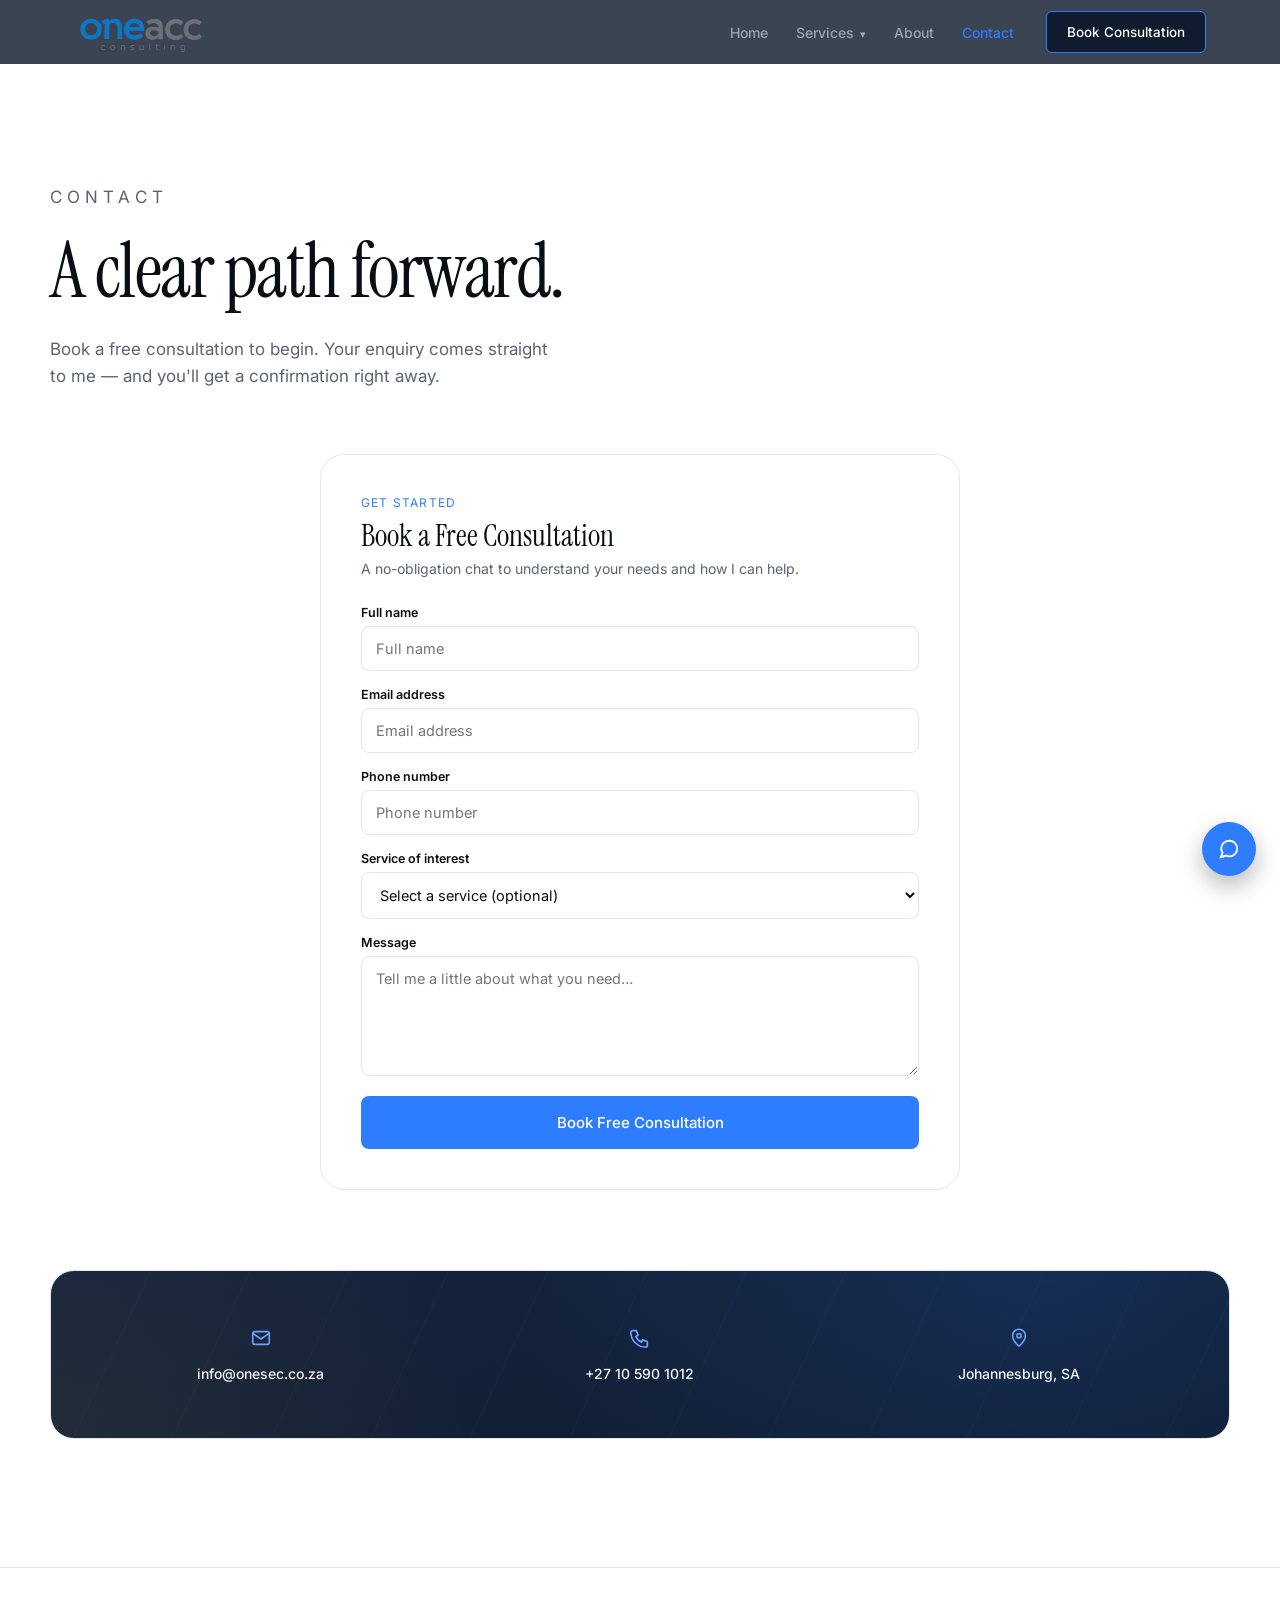
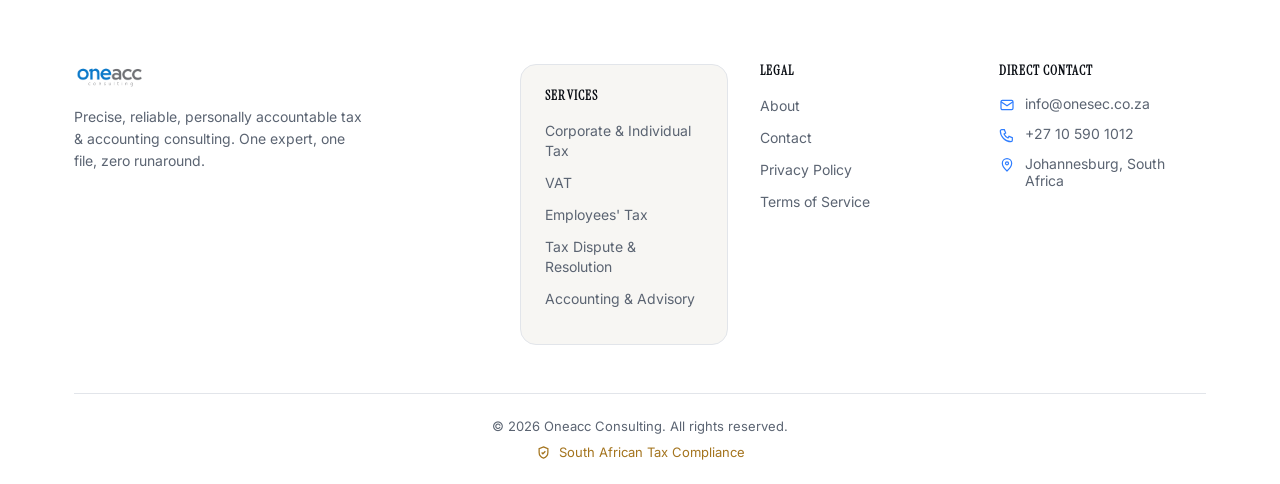
<file: contact.html>
<!DOCTYPE html>
<html lang="en">
<head>
<meta charset="UTF-8" />
<meta name="viewport" content="width=device-width, initial-scale=1.0" />
<title>Contact — Onesec Consulting</title>
<meta name="description" content="Book a free consultation with Onesec Consulting. Your enquiry comes straight to the expert handling your file." />
<link rel="preconnect" href="https://fonts.googleapis.com" />
<link rel="preconnect" href="https://fonts.gstatic.com" crossorigin />
<link href="https://fonts.googleapis.com/css2?family=Instrument+Serif:ital@0;1&family=Inter:wght@300;400;500;600;700&family=JetBrains+Mono:wght@400;500;600;700&display=swap" rel="stylesheet" />
<link rel="stylesheet" href="styles.css?v=4" />
</head>
<body>

<header class="site-header glass-navy">
  <div class="wrap">
    <a href="index.html" class="logo"><img src="assets/logo.png" alt="Onesec Consulting" /></a>
    <nav class="main-nav" id="main-nav">
      <ul>
        <li><a href="index.html">Home</a></li>
        <li class="has-dropdown">
          <a href="services.html">Services</a>
          <ul class="dropdown">
            <li><a href="services.html#corporate-individual-tax">Corporate &amp; Individual Tax</a></li>
            <li><a href="services.html#vat">Value Added Tax (VAT)</a></li>
            <li><a href="services.html#employees-tax">Employees' Tax (PAYE, UIF, SDL)</a></li>
            <li><a href="services.html#tax-consulting">Tax Consulting &amp; Compliance</a></li>
            <li><a href="services.html#tax-dispute">Tax Dispute &amp; Resolution</a></li>
            <li><a href="services.html#accounting-advisory">Accounting &amp; Advisory</a></li>
          </ul>
        </li>
        <li><a href="about.html">About</a></li>
        <li><a href="contact.html" class="active">Contact</a></li>
      </ul>
      <a href="contact.html" class="btn btn-nav btn-sm">Book Consultation</a>
    </nav>
    <button class="nav-toggle" aria-label="Toggle menu" aria-expanded="false">
      <svg viewBox="0 0 24 24" fill="none" stroke="currentColor" stroke-width="2"><path d="M3 6h18M3 12h18M3 18h18"/></svg>
    </button>
  </div>
</header>

<section class="page-head wrap">
  <p class="eyebrow">Contact</p>
  <h1>A clear path forward.</h1>
  <p>Book a free consultation to begin. Your enquiry comes straight to me — and you'll get a confirmation right away.</p>
</section>

<section class="wrap section-pad" style="padding-top:0;">
  <div class="contact-forms">

    <div class="form-card reveal">
      <p class="tag">Get started</p>
      <h3>Book a Free Consultation</h3>
      <p class="subtitle">A no-obligation chat to understand your needs and how I can help.</p>
      <!--
        No backend is wired up yet. When you're ready:
        1. Create a free form at https://formspree.io
        2. Replace YOUR_FORM_ID below with your form's ID
      -->
      <form class="lead-form" action="https://formspree.io/f/maeygoqy" method="POST">
        <input type="hidden" name="lead_type" value="consultation" />
        <div class="field">
          <label for="c-name">Full name</label>
          <input type="text" id="c-name" name="name" placeholder="Full name" required />
        </div>
        <div class="field">
          <label for="c-email">Email address</label>
          <input type="email" id="c-email" name="email" placeholder="Email address" required />
        </div>
        <div class="field">
          <label for="c-phone">Phone number</label>
          <input type="tel" id="c-phone" name="phone" placeholder="Phone number" />
        </div>
        <div class="field">
          <label for="c-service">Service of interest</label>
          <select id="c-service" name="service_interest">
            <option value="">Select a service (optional)</option>
            <option>Corporate &amp; Individual Tax</option>
            <option>Value Added Tax (VAT)</option>
            <option>Employees' Tax (PAYE, UIF, SDL)</option>
            <option>Tax Consulting &amp; Compliance</option>
            <option>Tax Dispute &amp; Resolution</option>
            <option>Accounting &amp; Advisory</option>
          </select>
        </div>
        <div class="field">
          <label for="c-message">Message</label>
          <textarea id="c-message" name="message" placeholder="Tell me a little about what you need…"></textarea>
        </div>
        <div class="form-status"></div>
        <button type="submit" class="btn btn-action">Book Free Consultation</button>
      </form>
    </div>

  </div>

  <div class="contact-strip reveal">
    <div class="hero-texture"></div>
    <div class="contact-strip-inner">
      <div class="contact-strip-item">
        <svg viewBox="0 0 24 24" fill="none" stroke="currentColor" stroke-width="1.8"><rect x="3" y="5" width="18" height="14" rx="2"/><path d="M3 7l9 6 9-6"/></svg>
        <span>info@onesec.co.za</span>
      </div>
      <div class="contact-strip-item">
        <svg viewBox="0 0 24 24" fill="none" stroke="currentColor" stroke-width="1.8"><path d="M4 4h4l2 5-2.5 1.5a12 12 0 0 0 6 6L15 14l5 2v4a2 2 0 0 1-2 2C9.5 22 2 14.5 2 6a2 2 0 0 1 2-2z"/></svg>
        <span>+27 10 590 1012</span>
      </div>
      <div class="contact-strip-item">
        <svg viewBox="0 0 24 24" fill="none" stroke="currentColor" stroke-width="1.8"><path d="M12 21s7-6.3 7-11.5A7 7 0 0 0 5 9.5C5 14.7 12 21 12 21z"/><circle cx="12" cy="9.5" r="2.3"/></svg>
        <span>Johannesburg, SA</span>
      </div>
    </div>
  </div>
</section>

<footer class="site-footer">
  <div class="wrap">
    <div class="footer-grid">
      <div class="footer-brand">
        <a href="index.html"><img src="assets/logo.png" alt="Onesec Consulting" /></a>
        <p>Precise, reliable, personally accountable tax &amp; accounting consulting. One expert, one file, zero runaround.</p>
      </div>
      <div class="footer-col footer-services">
        <h4>Services</h4>
        <ul>
          <li><a href="services.html#corporate-individual-tax">Corporate &amp; Individual Tax</a></li>
          <li><a href="services.html#vat">VAT</a></li>
          <li><a href="services.html#employees-tax">Employees' Tax</a></li>
          <li><a href="services.html#tax-dispute">Tax Dispute &amp; Resolution</a></li>
          <li><a href="services.html#accounting-advisory">Accounting &amp; Advisory</a></li>
        </ul>
      </div>
      <div class="footer-col">
        <h4>Legal</h4>
        <ul>
          <li><a href="about.html">About</a></li>
          <li><a href="contact.html">Contact</a></li>
          <li><a href="#">Privacy Policy</a></li>
          <li><a href="#">Terms of Service</a></li>
        </ul>
      </div>
      <div class="footer-col">
        <h4>Direct Contact</h4>
        <ul class="footer-contact">
          <li><svg viewBox="0 0 24 24" fill="none" stroke="currentColor" stroke-width="1.8"><rect x="3" y="5" width="18" height="14" rx="2"/><path d="M3 7l9 6 9-6"/></svg><span>info@onesec.co.za</span></li>
          <li><svg viewBox="0 0 24 24" fill="none" stroke="currentColor" stroke-width="1.8"><path d="M4 4h4l2 5-2.5 1.5a12 12 0 0 0 6 6L15 14l5 2v4a2 2 0 0 1-2 2C9.5 22 2 14.5 2 6a2 2 0 0 1 2-2z"/></svg><span>+27 10 590 1012</span></li>
          <li><svg viewBox="0 0 24 24" fill="none" stroke="currentColor" stroke-width="1.8"><path d="M12 21s7-6.3 7-11.5A7 7 0 0 0 5 9.5C5 14.7 12 21 12 21z"/><circle cx="12" cy="9.5" r="2.3"/></svg><span>Johannesburg, South Africa</span></li>
        </ul>
      </div>
    </div>
    <div class="footer-bottom">
      <span>© <span id="year"></span> Oneacc Consulting. All rights reserved.</span>
      <span class="compliance-badge">
        <svg class="gold-breath" viewBox="0 0 24 24" fill="none" stroke="currentColor" stroke-width="2"><path d="M12 3l7 3v6c0 4.5-3 7.5-7 9-4-1.5-7-4.5-7-9V6l7-3z"/><path d="M9 12l2 2 4-4"/></svg>
        South African Tax Compliance
      </span>
    </div>
  </div>
</footer>

<button class="chat-toggle" id="chat-toggle" aria-label="Open assistant">
  <svg viewBox="0 0 24 24" fill="none" stroke="currentColor" stroke-width="2"><path d="M21 11.5a8.5 8.5 0 0 1-8.5 8.5c-1.3 0-2.5-.3-3.6-.8L3 21l1.9-5.1A8.4 8.4 0 0 1 3.5 11.5 8.5 8.5 0 0 1 12 3a8.5 8.5 0 0 1 9 8.5z"/></svg>
</button>
<div class="chat-panel" id="chat-panel">
  <div class="chat-head">
    <span class="dot gold-breath"></span>
    <h4>Consultant's Assistant</h4>
    <button id="chat-close" aria-label="Close assistant"><svg viewBox="0 0 24 24" fill="none" stroke="currentColor" stroke-width="2"><path d="M6 6l12 12M18 6L6 18"/></svg></button>
  </div>
  <div class="chat-body" id="chat-body">
    <div class="chat-msg bot">Hello — I'm the Onesec assistant. Ask me about our services, documents you'll need, or general SARS deadlines.</div>
  </div>
  <div class="chat-input-row">
    <input type="text" id="chat-input" placeholder="Ask about services, documents, deadlines…" />
    <button id="chat-send" aria-label="Send"><svg viewBox="0 0 24 24" fill="none" stroke="currentColor" stroke-width="2"><path d="M22 2L11 13"/><path d="M22 2l-7 20-4-9-9-4 20-7z"/></svg></button>
  </div>
</div>

<script src="script.js?v=4"></script>
</body>
</html>
</file>
<file: styles.css>
:root {
  --navy: #0f1b2e;
  --navy-soft: #16263f;
  --abyss: #f7f6f3;
  --slate-surface: #ffffff;
  --offwhite: #0a0e14;
  --muted-grey: #5b6472;
  --light: #f5f6f8;
  --muted-light: #9aa6b8;
  --action: #2e7dff;
  --action-bright: #6ca0ff;
  --gold: #a4741e;
  --gold-bright: #e8b75a;
  --hairline: #e2e5ea;

  --font-display: "Instrument Serif", Georgia, serif;
  --font-body: "Inter", -apple-system, BlinkMacSystemFont, "Segoe UI", sans-serif;
  --font-mono: "JetBrains Mono", ui-monospace, SFMono-Regular, monospace;

  --nav-height: 64px;
  --container: 1180px;
}

* { box-sizing: border-box; }
html { scroll-behavior: smooth; }
body {
  margin: 0;
  font-family: var(--font-body);
  color: var(--offwhite);
  background: var(--slate-surface);
  -webkit-font-smoothing: antialiased;
  padding-top: var(--nav-height);
}
img { max-width: 100%; display: block; }
a { color: inherit; text-decoration: none; }
h1, h2, h3, h4 { font-family: var(--font-display); font-weight: 400; margin: 0; line-height: 1.05; }
p { margin: 0; }
ul { margin: 0; padding: 0; list-style: none; }
button { font-family: inherit; cursor: pointer; }

.wrap { max-width: var(--container); margin: 0 auto; padding: 0 24px; }

@media (max-width: 480px) {
  .wrap { padding: 0 28px; }
}

:focus-visible { outline: 2px solid var(--action); outline-offset: 2px; }

@media (prefers-reduced-motion: reduce) {
  * { animation-duration: 0.001ms !important; transition-duration: 0.001ms !important; scroll-behavior: auto !important; }
}

.eyebrow { font-size: 13px; text-transform: uppercase; letter-spacing: 0.3em; color: var(--action); margin-bottom: 20px; }
.eyebrow.on-navy { color: var(--action-bright); }
.eyebrow.gold { color: var(--gold); }

/* ---------- Reveal-on-scroll ---------- */
.reveal { opacity: 0; transform: translateY(20px); filter: blur(6px); transition: opacity 0.7s cubic-bezier(.22,1,.36,1), transform 0.7s cubic-bezier(.22,1,.36,1), filter 0.7s cubic-bezier(.22,1,.36,1); }
.reveal.in-view { opacity: 1; transform: translateY(0); filter: blur(0); }

/* ---------- Buttons ---------- */
.btn { display: inline-flex; align-items: center; justify-content: center; gap: 8px; padding: 16px 32px; border-radius: 8px; font-size: 15px; font-weight: 500; border: 1px solid transparent; transition: transform 0.3s ease, box-shadow 0.3s ease, background-color 0.3s ease, font-weight 0.3s ease; white-space: nowrap; }
.btn-action { background: var(--action); color: #fff; }
.btn-action:hover { transform: scale(1.03); box-shadow: 0 0 0 6px rgba(46,125,255,0.16); font-weight: 600; }
.btn-outline-action { background: transparent; border-color: var(--action-bright); color: var(--action-bright); }
.btn-outline-action:hover { transform: scale(1.03); background: rgba(108,160,255,0.08); box-shadow: 0 0 0 6px rgba(108,160,255,0.1); font-weight: 600; }
.btn-outline-action.on-light { border-color: var(--action); color: var(--action); }
.btn-cta { background: transparent; border-color: var(--action-bright); color: var(--action-bright); }
.btn-cta:hover { transform: scale(1.03); background: rgba(108,160,255,0.08); box-shadow: 0 0 0 6px rgba(108,160,255,0.1); font-weight: 600; }
.btn-sm { padding: 12px 20px; font-size: 13.5px; border-radius: 6px; }
.btn:disabled { opacity: 0.6; cursor: not-allowed; transform: none; }
.btn-nav { background: var(--navy); border: 1.5px solid var(--action); color: #fff; }
.btn-nav:hover { background: var(--action); border-color: var(--action); transform: scale(1.03); box-shadow: 0 0 0 6px rgba(46,125,255,0.16); }

/* ---------- Navbar (constant dark glass) ---------- */
.site-header { position: fixed; top: 0; left: 0; right: 0; z-index: 200; height: var(--nav-height);}
.glass-navy { background: rgba(15, 27, 46, 0.82); backdrop-filter: blur(16px); -webkit-backdrop-filter: blur(16px); }
.site-header .wrap { display: flex; align-items: center; justify-content: space-between; height: 100%; }
.logo img { height: 45px; width: auto; display: block; }
.main-nav { display: flex; align-items: center; gap: 32px; }
.main-nav ul { display: flex; gap: 28px; }
.main-nav ul a { font-size: 14px; font-weight: 500; color: var(--muted-light); transition: color 0.15s ease; }
.main-nav ul a:hover { color: var(--action); }
.main-nav ul a.active { color: var(--action); }
.nav-toggle { display: none; background: none; border: none; padding: 6px; color: #fff; }
.nav-toggle svg { width: 24px; height: 24px; }

/* ---------- Services hover dropdown ---------- */
.main-nav ul li.has-dropdown { position: relative; }
.main-nav ul li.has-dropdown > a::after { content: "▾"; margin-left: 6px; font-size: 11px; color: var(--muted-light); }
.main-nav .dropdown {
  position: absolute; top: 100%; left: 0; min-width: 240px;
  background: var(--navy-soft); border: 1px solid rgba(255,255,255,0.08); border-radius: 10px;
  padding: 8px; margin-top: 8px; opacity: 0; visibility: hidden; transform: translateY(-6px);
  transition: opacity 0.18s ease, transform 0.18s ease, visibility 0.18s ease;
  list-style: none; z-index: 210;
  display: flex;
  flex-direction: column;
  gap: 0;
}
.main-nav ul li.has-dropdown:hover .dropdown,
.main-nav ul li.has-dropdown:focus-within .dropdown {
  opacity: 1; visibility: visible; transform: translateY(0);
}
.main-nav .dropdown li { margin: 0; }
.main-nav .dropdown a {
  display: block; padding: 10px 12px; font-size: 13.5px; border-radius: 6px; white-space: nowrap;
  color: var(--muted-light);
}
.main-nav .dropdown a:hover { background: rgba(46,125,255,0.12); color: var(--action-bright); }

@media (max-width: 860px) {
  .main-nav {
    position: fixed; inset: var(--nav-height) 0 auto 0; flex-direction: column; align-items: stretch;
    padding: 8px 24px 24px; gap: 16px; transform: translateY(-8px); opacity: 0; pointer-events: none;
    transition: opacity 0.18s ease, transform 0.18s ease;
    background: rgba(15, 27, 46, 0.97);
    backdrop-filter: blur(16px);
    -webkit-backdrop-filter: blur(16px);
    max-height: calc(100vh - var(--nav-height));
    overflow-y: auto;
  }
  .main-nav.open { opacity: 1; transform: translateY(0); pointer-events: auto; }
  .main-nav ul { flex-direction: column; gap: 4px; }
  .main-nav ul a { display: block; padding: 10px 2px; }
  .main-nav .btn { width: 100%; text-align: center; margin-top: 8px; }
  .nav-toggle { display: block; }
  .main-nav .dropdown { display: none; }
}

/* Anchor targets scroll below the fixed nav */
.tax-card, .advisory-block { scroll-margin-top: calc(var(--nav-height) + 24px); }

/* ---------- Hero texture / glass utilities ---------- */
.hero-texture {
  position: absolute; inset: 0; pointer-events: none;
  background:
    radial-gradient(ellipse 900px 600px at 85% 0%, rgba(46,125,255,0.16), transparent 60%),
    radial-gradient(ellipse 700px 500px at 0% 100%, rgba(164,116,30,0.10), transparent 60%),
    repeating-linear-gradient(115deg, rgba(255,255,255,0.02) 0px, rgba(255,255,255,0.02) 1px, transparent 1px, transparent 90px);
}
.glass-panel { background: rgba(255,255,255,0.75); backdrop-filter: blur(16px); -webkit-backdrop-filter: blur(16px); }

/* ---------- Home hero ---------- */
.hero { position: relative; min-height: 100vh; display: flex; align-items: center; overflow: hidden; background: var(--navy); }
.hero-bg-photo { position: absolute; inset: 0; width: 100%; height: 100%; object-fit: cover; opacity: 0.16; mix-blend-mode: luminosity; }
.hero-bg-gradient { position: absolute; inset: 0; background: linear-gradient(0deg, var(--navy) 0%, rgba(15,27,46,0.65) 55%, rgba(15,27,46,0.35) 100%); }
.hero-content { position: relative; width: 100%; padding: 48px 0 128px; }
.hero h1 { color: var(--light); font-size: clamp(3rem, 8vw, 6.5rem); line-height: 0.95; letter-spacing: -0.025em; max-width: 16ch; }
.hero-lede { margin-top: 40px; font-size: 18px; line-height: 1.7; color: var(--muted-light); max-width: 42ch; font-family: var(--font-body); }
.hero-actions { margin-top: 48px; display: flex; flex-wrap: wrap; gap: 16px; }

.promise-card { position: absolute; right: 24px; bottom: 64px; max-width: 300px; border-radius: 16px; padding: 26px 32px; display: none; }
@media (min-width: 1024px) { .promise-card { display: block; } }
.promise-card .eyebrow { font-size: 11px; margin-bottom: 8px; }
.promise-card p { font-family: var(--font-display); font-size: 30px; line-height: 1.2; color: var(--offwhite); }

/* ---------- Section shells ---------- */
.section-abyss { background: var(--abyss); border-top: 1px solid var(--hairline); border-bottom: 1px solid var(--hairline); }
.section-navy { background: var(--navy); }
.section-pad { padding: 128px 0; }
.section-head h2 { max-width: 46ch; }
.section-abyss h2, .section-abyss .heading { color: var(--offwhite); font-size: clamp(2rem, 5vw, 3.6rem); letter-spacing: -0.02em; line-height: 1.05; }
.section-navy h2, .section-navy .heading { color: var(--light); font-size: clamp(2rem, 5vw, 3.6rem); letter-spacing: -0.02em; line-height: 1.05; }

/* ---------- Trust pillars ---------- */
.pillars { margin-top: 64px; display: grid; gap: 40px; grid-template-columns: repeat(3, 1fr); }
.pillar { border-top: 1px solid var(--hairline); padding-top: 24px; }
.pillar svg { width: 32px; height: 32px; color: var(--action); stroke-width: 1.5; margin-bottom: 16px; }
.pillar h3 { font-family: var(--font-body); font-weight: 600; font-size: 18px; margin-bottom: 10px; }
.pillar p { color: var(--muted-grey); font-size: 15px; line-height: 1.65; }
@media (max-width: 780px) { .pillars { grid-template-columns: 1fr; } }

/* ---------- What I Do grid ---------- */
.do-grid { margin-top: 64px; display: grid; gap: 24px; grid-template-columns: repeat(3, 1fr); }
@media (max-width: 980px) { .do-grid { grid-template-columns: repeat(2, 1fr); } }
@media (max-width: 640px) { .do-grid { grid-template-columns: 1fr; } }
.do-card { display: block; height: 100%; background: var(--navy-soft); border: 1px solid rgba(255,255,255,0.08); border-radius: 16px; padding: 32px; transition: transform 0.3s ease, border-color 0.3s ease; }
.do-card:hover { transform: translateY(-4px); border-color: rgba(46,125,255,0.6); }
.do-card h3 { color: var(--light); font-size: 26px; margin-bottom: 14px; transition: color 0.2s ease; }
.do-card:hover h3 { color: var(--action-bright); }
.do-card p { color: var(--muted-light); font-size: 14.5px; line-height: 1.6; }
.do-card-explore { display: flex; height: 100%; align-items: center; justify-content: space-between; border-radius: 16px; padding: 32px; background: var(--action); transition: transform 0.3s ease, box-shadow 0.3s ease; }
.do-card-explore:hover { transform: scale(1.02); box-shadow: 0 0 0 8px rgba(46,125,255,0.14); }
.do-card-explore span { font-family: var(--font-display); font-size: 26px; color: #fff; }
.do-card-explore svg { width: 22px; height: 22px; color: #fff; transition: transform 0.2s ease; }
.do-card-explore:hover svg { transform: translateX(4px); }

/* ---------- Closing CTA ---------- */
.cta-section { position: relative; overflow: hidden; text-align: center; padding: 128px 0; }
.cta-section .hero-texture { opacity: 0.6; }
.cta-section h2 { position: relative; color: var(--light); font-size: clamp(2.2rem, 6vw, 4.6rem); line-height: 1.05; }
.cta-section p { position: relative; margin: 32px auto 0; color: var(--muted-light); font-size: 17px; max-width: 42ch; line-height: 1.6; }
.cta-section .hero-actions { position: relative; justify-content: center; margin-top: 48px; }

/* ---------- Compliance badge (gold breath) ---------- */
.gold-breath { animation: goldBreath 5s ease-in-out infinite; }
@keyframes goldBreath { 0%, 100% { opacity: 1; } 50% { opacity: 0.5; } }
.compliance-badge { display: inline-flex; align-items: center; gap: 8px; color: var(--gold); font-size: 13px; }
.compliance-badge svg { width: 15px; height: 15px; }

/* ---------- Footer ---------- */
.site-footer { background: var(--slate-surface); border-top: 1px solid var(--hairline); }
.footer-grid { padding: 96px 0 48px; display: grid; grid-template-columns: 2fr 1fr 1fr 1fr; gap: 32px; }
.footer-brand img { height: 24px; margin-bottom: 18px; }
.footer-brand p { color: var(--muted-grey); font-size: 14px; line-height: 1.6; max-width: 32ch; }
.footer-services { background: var(--abyss); border: 1px solid var(--hairline); border-radius: 16px; padding: 24px; }
.footer-services h4 { color: var(--action); }
.footer-col h4 { font-size: 13px; font-weight: 600; text-transform: uppercase; letter-spacing: 0.08em; color: var(--offwhite); margin-bottom: 18px; }
.footer-col ul li { margin-bottom: 12px; }
.footer-col a { font-size: 14px; color: var(--muted-grey); }
.footer-col a:hover { color: var(--action); }
.footer-contact li { display: flex; gap: 10px; align-items: flex-start; margin-bottom: 14px; font-size: 14px; color: var(--muted-grey); }
.footer-contact svg { width: 16px; height: 16px; color: var(--action); flex-shrink: 0; margin-top: 2px; }
.footer-bottom { border-top: 1px solid var(--hairline); padding: 24px 0; display: flex; flex-direction: column; align-items: center; justify-content: center; gap: 10px; text-align: center; font-size: 13px; color: var(--muted-grey); }
@media (max-width: 880px) { .footer-grid { grid-template-columns: 1fr 1fr; } }
@media (max-width: 560px) { .footer-grid { grid-template-columns: 1fr; } }

/* ---------- Floating chatbot ---------- */
.chat-toggle { position: fixed; right: 24px; bottom: 24px; z-index: 150; width: 54px; height: 54px; border-radius: 50%; background: var(--action); color: #fff; display: flex; align-items: center; justify-content: center; box-shadow: 0 10px 24px rgba(0,0,0,0.28); border: none; transition: transform 0.2s ease; }
.chat-toggle:hover { transform: scale(1.08); }
.chat-toggle svg { width: 22px; height: 22px; }

.chat-panel { position: fixed; right: 24px; bottom: 90px; z-index: 160; width: min(384px, calc(100vw - 48px)); height: min(520px, 70vh); background: var(--navy); border: 1px solid rgba(255,255,255,0.1); border-radius: 16px; box-shadow: 0 30px 70px rgba(0,0,0,0.4); display: none; flex-direction: column; overflow: hidden; opacity: 0; transform: scale(0.96); transition: opacity 0.2s ease, transform 0.2s ease; }
.chat-panel.open { display: flex; opacity: 1; transform: scale(1); }
.chat-head { display: flex; align-items: center; gap: 10px; padding: 16px 18px; border-bottom: 1px solid rgba(255,255,255,0.08); }
.chat-head .dot { width: 8px; height: 8px; border-radius: 50%; background: var(--gold); }
.chat-head h4 { color: var(--light); font-family: var(--font-body); font-weight: 600; font-size: 14px; flex: 1; }
.chat-head button { background: none; border: none; color: var(--muted-light); }
.chat-head button svg { width: 18px; height: 18px; }
.chat-body { flex: 1; overflow-y: auto; padding: 16px 18px; display: flex; flex-direction: column; gap: 12px; }
.chat-msg { font-size: 13.5px; line-height: 1.55; padding: 11px 14px; border-radius: 10px; max-width: 88%; }
.chat-msg.bot { background: var(--navy-soft); color: rgba(245,246,248,0.9); align-self: flex-start; }
.chat-msg.user { background: var(--action); color: #fff; align-self: flex-end; }
.chat-msg.typing { color: var(--muted-light); font-style: italic; }
.chat-input-row { display: flex; border-top: 1px solid rgba(255,255,255,0.08); }
.chat-input-row input { flex: 1; background: transparent; border: none; padding: 14px 16px; color: var(--light); font-size: 13.5px; font-family: inherit; }
.chat-input-row input::placeholder { color: var(--muted-light); }
.chat-input-row input:focus { outline: none; }
.chat-input-row button { background: none; border: none; color: var(--action-bright); padding: 0 16px; }
.chat-input-row button svg { width: 18px; height: 18px; }

/* ---------- Page header (Services/About/Contact) ---------- */
.page-head { padding: 96px 0 0; }
.page-head h1 { font-size: clamp(2.5rem, 6vw, 5rem); letter-spacing: -0.02em; max-width: 22ch; }
.page-head p { margin-top: 24px; font-size: 17px; color: var(--muted-grey); max-width: 46ch; line-height: 1.6; font-family: var(--font-body); }

/* ---------- Services page ---------- */
.tax-cards { margin-top: 64px; display: flex; flex-direction: column; gap: 24px; }
.tax-card { display: grid; grid-template-columns: repeat(5, 1fr); gap: 32px; align-items: center; background: var(--slate-surface); border: 1px solid var(--hairline); border-radius: 24px; padding: 48px; transition: border-color 0.3s ease; }
.tax-card:hover { border-color: rgba(46,125,255,0.5); }
.tax-card:hover h3 { color: var(--action); }
.tax-card-text { grid-column: span 3; }
.tax-card-visual { grid-column: span 2; height: 176px; border-radius: 14px; overflow: hidden; position: relative; }
.tax-card-visual img { width: 100%; height: 100%; object-fit: cover; transition: transform 0.4s ease; }
.tax-card:hover .tax-card-visual img { transform: scale(1.05); }
.tax-card-num { font-family: var(--font-mono); font-size: 13px; color: var(--gold); display: block; margin-bottom: 16px; }
.tax-card svg.icon { width: 30px; height: 30px; color: var(--action); margin-bottom: 16px; }
.tax-card h3 { font-family: var(--font-body); font-weight: 600; font-size: 24px; margin-bottom: 12px; transition: color 0.2s ease; }
.tax-card > .tax-card-text > p.summary { color: var(--muted-grey); font-size: 15px; line-height: 1.65; margin-bottom: 22px; }
.tax-card ul { margin-bottom: 26px; }
.tax-card ul li { font-size: 14px; color: var(--offwhite); padding-left: 22px; position: relative; margin-bottom: 9px; }
.tax-card ul li::before { content: "✓"; position: absolute; left: 0; top: 1px; color: var(--action); font-size: 12px; font-weight: 700; }
@media (max-width: 900px) {
  .tax-card { grid-template-columns: 1fr; padding: 32px; }
  .tax-card-text { grid-column: auto; }
  .tax-card-visual { grid-column: auto; order: -1; }
}

.advisory-block { margin-top: 96px; display: grid; grid-template-columns: 1fr 2fr; gap: 32px; align-items: center; background: var(--abyss); border: 1px solid var(--hairline); border-radius: 24px; padding: 40px; }
.advisory-visual { height: 160px; border-radius: 14px; overflow: hidden; }
.advisory-visual img { width: 100%; height: 100%; object-fit: cover; }
.advisory-block h3 { font-family: var(--font-body); font-weight: 600; font-size: 24px; margin: 12px 0 10px; }
.advisory-block .eyebrow { margin-bottom: 8px; }
.advisory-block p.summary { color: var(--muted-grey); font-size: 14.5px; line-height: 1.65; margin-bottom: 18px; }
.advisory-block ul li { font-size: 13.5px; color: var(--muted-grey); padding-left: 20px; position: relative; margin-bottom: 8px; }
.advisory-block ul li::before { content: "✓"; position: absolute; left: 0; color: var(--action); font-size: 11px; top: 1px; }
@media (max-width: 780px) { .advisory-block { grid-template-columns: 1fr; padding: 28px; } }

.center-cta { border-top: 1px solid var(--hairline); text-align: center; padding: 96px 0; }
.center-cta h2 { font-size: clamp(1.8rem, 4vw, 2.6rem); margin-bottom: 16px; }
.center-cta p { color: var(--muted-grey); margin-bottom: 32px; }

/* ---------- About page ---------- */
.about-intro { padding: 96px 0 0; display: grid; grid-template-columns: 1fr 1fr; gap: 64px; align-items: center; }
@media (max-width: 980px) { .about-intro { grid-template-columns: 1fr; gap: 40px; } }
.portrait-frame { border-radius: 24px; overflow: hidden; border: 1px solid var(--hairline); aspect-ratio: 4/5; position: relative; }
.portrait-frame img { width: 100%; height: 100%; object-fit: cover; }
.about-intro h1 { font-size: clamp(2.5rem, 5vw, 4rem); letter-spacing: -0.02em; margin-bottom: 24px; }
.about-intro .bio { color: var(--muted-grey); font-size: 16.5px; line-height: 1.7; }

.timeline-section { max-width: 820px; margin: 0 auto; padding: 112px 24px 0; }
.timeline-section h2 { font-size: clamp(1.8rem, 4vw, 2.4rem); margin-bottom: 56px; }
.timeline { position: relative; border-left: 1px solid var(--hairline); padding-left: 32px; display: flex; flex-direction: column; gap: 48px; }
.timeline-item { position: relative; }
.timeline-item::before { content: ""; position: absolute; left: -41px; top: 4px; width: 12px; height: 12px; border-radius: 50%; background: var(--action); }
.timeline-item .num { font-family: var(--font-mono); font-size: 12px; color: var(--gold); display: block; margin-bottom: 10px; }
.timeline-item h4 { font-family: var(--font-body); font-weight: 600; font-size: 18px; margin-bottom: 8px; }
.timeline-item p { color: var(--muted-grey); font-size: 14.5px; line-height: 1.6; }

.founder-note-wrap { max-width: 720px; margin: 112px auto 0; padding: 0 24px; }
.founder-note { background: var(--slate-surface); border: 1px solid var(--hairline); border-radius: 24px; padding: 56px; }
.founder-note .eyebrow { margin-bottom: 18px; }
.founder-note p.body { font-family: var(--font-body); font-size: 17px; line-height: 1.75; color: var(--offwhite); margin-bottom: 32px; }
.signature-svg { width: 200px; height: 60px; margin-bottom: 8px; }
.signature-svg path { fill: none; stroke: var(--gold); stroke-width: 2; stroke-linecap: round; }
.founder-note .signoff { font-family: var(--font-display); font-size: 20px; }

.about-cta { max-width: 640px; margin: 96px auto 0; padding: 0 24px 112px; text-align: center; }

/* ---------- Contact page ---------- */
.contact-forms { margin-top: 64px; display: grid; grid-template-columns: 1fr; max-width: 640px; margin-left: auto; margin-right: auto; }
.form-card { background: var(--slate-surface); border: 1px solid var(--hairline); border-radius: 24px; padding: 40px; }
.form-card .tag { font-size: 12px; text-transform: uppercase; letter-spacing: 0.1em; margin-bottom: 10px; color: var(--action); }
.form-card h3 { font-size: 30px; margin-bottom: 8px; }
.form-card .subtitle { color: var(--muted-grey); font-size: 14px; margin-bottom: 28px; }

form.lead-form { display: grid; gap: 16px; }
.field label { display: block; font-size: 12.5px; font-weight: 600; color: var(--offwhite); margin-bottom: 6px; }
.field input, .field select, .field textarea {
  width: 100%; padding: 13px 14px; border: 1px solid var(--hairline); border-radius: 8px;
  font-family: inherit; font-size: 14.5px; color: var(--offwhite); background: var(--slate-surface);
  transition: border-color 0.15s ease;
}
.field input:focus, .field select:focus, .field textarea:focus { border-color: var(--action); outline: none; }
.field textarea { resize: vertical; min-height: 120px; }
.form-status { font-size: 13.5px; padding: 12px 14px; border-radius: 8px; display: none; }
.form-status.show { display: block; }
.form-status.success { background: #e7f6ec; color: #1b7a3c; }
.form-status.error { background: #fbe9e7; color: #b23a2c; }
.success-block { text-align: center; padding: 40px 10px; }
.success-block svg { width: 48px; height: 48px; color: var(--action); margin: 0 auto 16px; }
.success-block h4 { font-size: 26px; margin-bottom: 12px; }
.success-block p { color: var(--muted-grey); font-size: 14px; max-width: 30ch; margin: 0 auto; line-height: 1.6; }

.contact-strip { margin-top: 80px; border-radius: 24px; overflow: hidden; border: 1px solid var(--hairline); position: relative; background: linear-gradient(155deg, var(--navy-soft), var(--navy)); }
.contact-strip-inner { position: relative; padding: 56px 32px; display: grid; grid-template-columns: repeat(3, 1fr); gap: 24px; text-align: center; }
@media (max-width: 780px) { .contact-strip-inner { grid-template-columns: 1fr; } }
.contact-strip-item svg { width: 22px; height: 22px; color: var(--action-bright); margin: 0 auto 12px; }
.contact-strip-item span { display: block; font-size: 14px; color: var(--light); font-weight: 500; }

/* ---------- 404 ---------- */
.notfound { min-height: calc(100vh - var(--nav-height)); display: flex; align-items: center; justify-content: center; text-align: center; background: var(--navy); padding: 48px 24px; }
.notfound .big { font-family: var(--font-display); font-size: clamp(6rem, 20vw, 12rem); color: rgba(245,246,248,0.16); line-height: 1; }
.notfound h1 { color: var(--light); font-size: 28px; margin-top: 8px; }
.notfound p { color: var(--muted-light); margin-top: 12px; font-size: 15px; }
</file>
